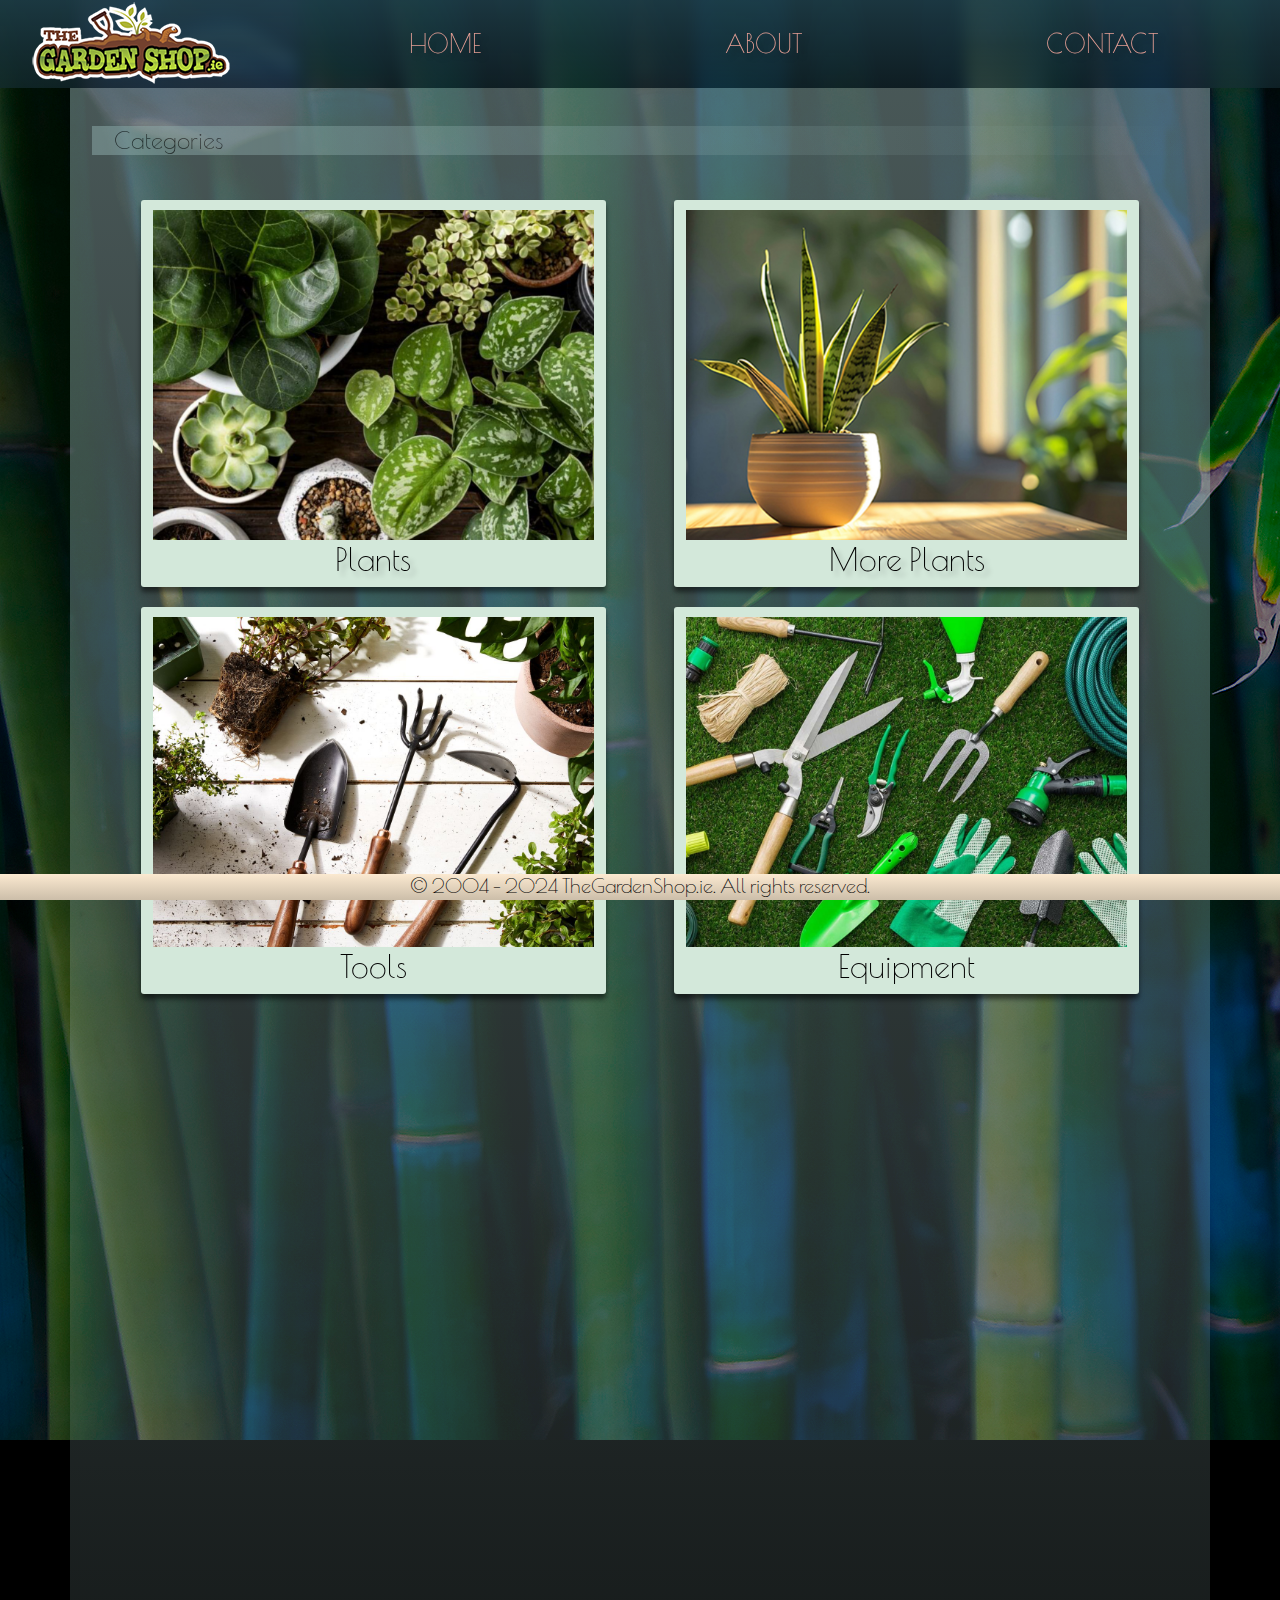
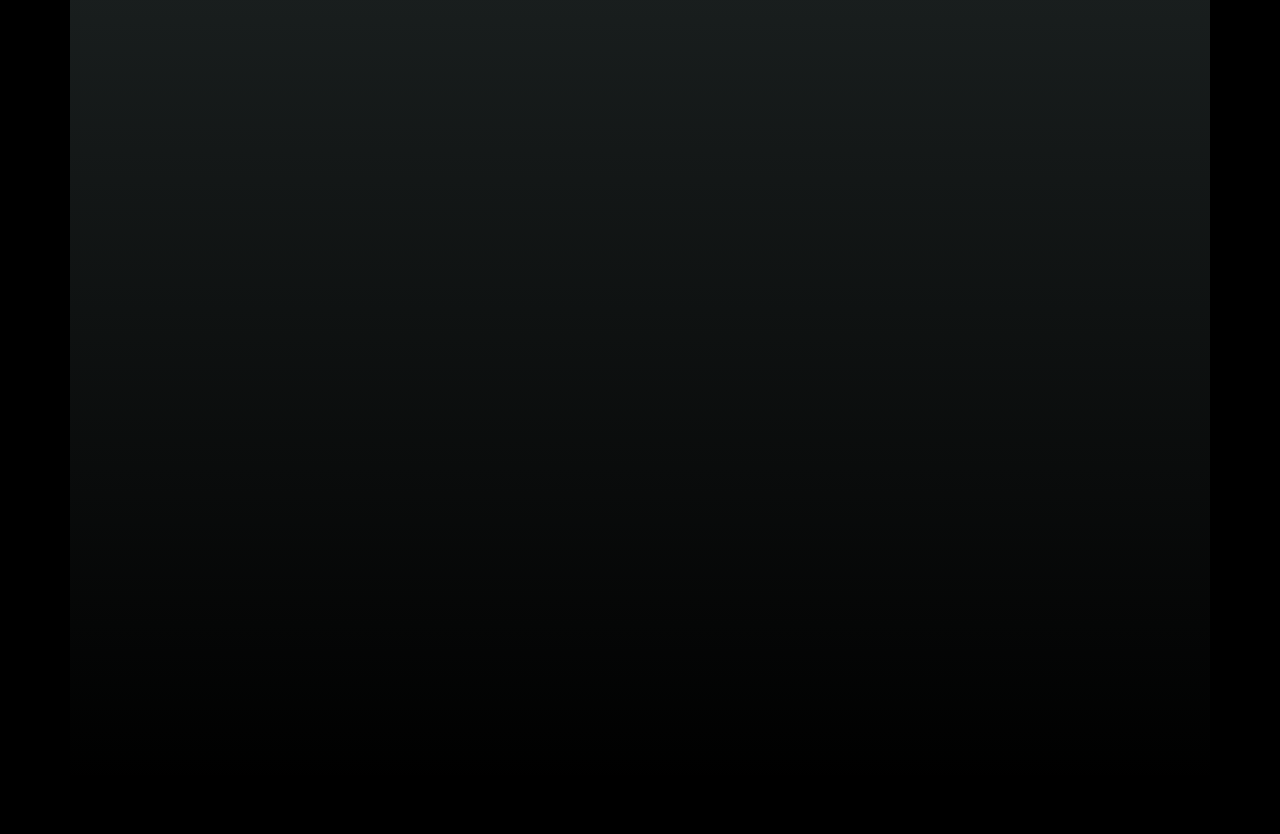
<file: index.html>
<!DOCTYPE html>
<html>
	<head>
		<meta http-equiv="content-type" content="text/html; charset=UTF-8">
		<meta charset="utf-8">
		<meta name="viewport" content="width=device-width">
		
		<title>The Garden Shop - Home</title>
		<link href="https://cdn.jsdelivr.net/npm/bootstrap@5.3.3/dist/css/bootstrap.min.css" rel="stylesheet" integrity="sha384-QWTKZyjpPEjISv5WaRU9OFeRpok6YctnYmDr5pNlyT2bRjXh0JMhjY6hW+ALEwIH" crossorigin="anonymous">
		<script src="https://cdn.jsdelivr.net/npm/bootstrap@5.3.3/dist/js/bootstrap.bundle.min.js" integrity="sha384-YvpcrYf0tY3lHB60NNkmXc5s9fDVZLESaAA55NDzOxhy9GkcIdslK1eN7N6jIeHz" crossorigin="anonymous"></script>
		<link rel="stylesheet" href="style/style.css"/>
		
		<link rel="preconnect" href="https://fonts.googleapis.com">
		<link rel="preconnect" href="https://fonts.gstatic.com" crossorigin>
		<link href="https://fonts.googleapis.com/css2?family=Alumni+Sans+Pinstripe:ital@0;1&family=Poiret+One&display=swap" rel="stylesheet">
	</head>
	<body>
	
		<img class="background show" src="images/bg/background2.jpg" alt="Background" id="fixedpos"/>
		
		<div class="container">
			
			<div class="row header" id="fixedpos">
				<div class="col-lg-2 show" id="logo">
					<img src="images/logo.png" alt="Logo"/>
					<!--<h1>LOGO</h1>-->
				</div>

				<div class="col-lg-9" id="navbar">
					<div class="link"><a class="link" href="index.html">HOME</a></div>
					<div class="link"><a class="link" href="about/about.html">ABOUT</a></div>
					<div class="link"><a class="link" href="contact/contact.html">CONTACT</a></div>
					<!--<h1>NAVBAR</h1>-->
				</div>
			</div>
			
			<div class="col-lg show headline">
				<h4 id="headline_text">Categories</h4>
			</div>
			
			<div class="row sublink" id="content">
				
				<div class="col-lg-5 show" id="columns">
					<a class="link product" href="plants/plants.html">
						<img class="product" src="images/sublinks/3.jpg" alt="Topdown Ciew of Plants"/>
						<h2>Plants</h2>
					</a>
				</div>	
				
				<div class="col-lg-5 show" id="columns">
					<a class="link product" href="plants/plants.html">
						<img class="product" src="images/sublinks/4.jpg" alt="A Single Potted Plant"/>
						<h2>More Plants</h2>
					</a>
				</div>
				
				<div class="col-lg-5 show" id="columns">
					<img class="product" src="images/sublinks/1.jpg" alt="Trowel, Spork, Knife"/>
					<h2>Tools</h2>
				</div>
				
				<div class="col-lg-5 show" id="columns">
					<img class="product" src="images/sublinks/2.jpg" alt="Various Garden Tools"/>
					<h2>Equipment</h2>
				</div>
			
			</div>
			
			<div class="warning">
				<h1><b>Your screen resolution is too low to view images on this webpage.</b></h1>
			</div>
			
			<div class="row footer" id="fixedpos">
			
				<div class="col-lg-12 show" id="footer_bar">
					<h5>© 2004 - 2024 TheGardenShop.ie. All rights reserved. </h5>
				</div>
			
			</div>
			
		</div>
	</body>

</html>
</file>
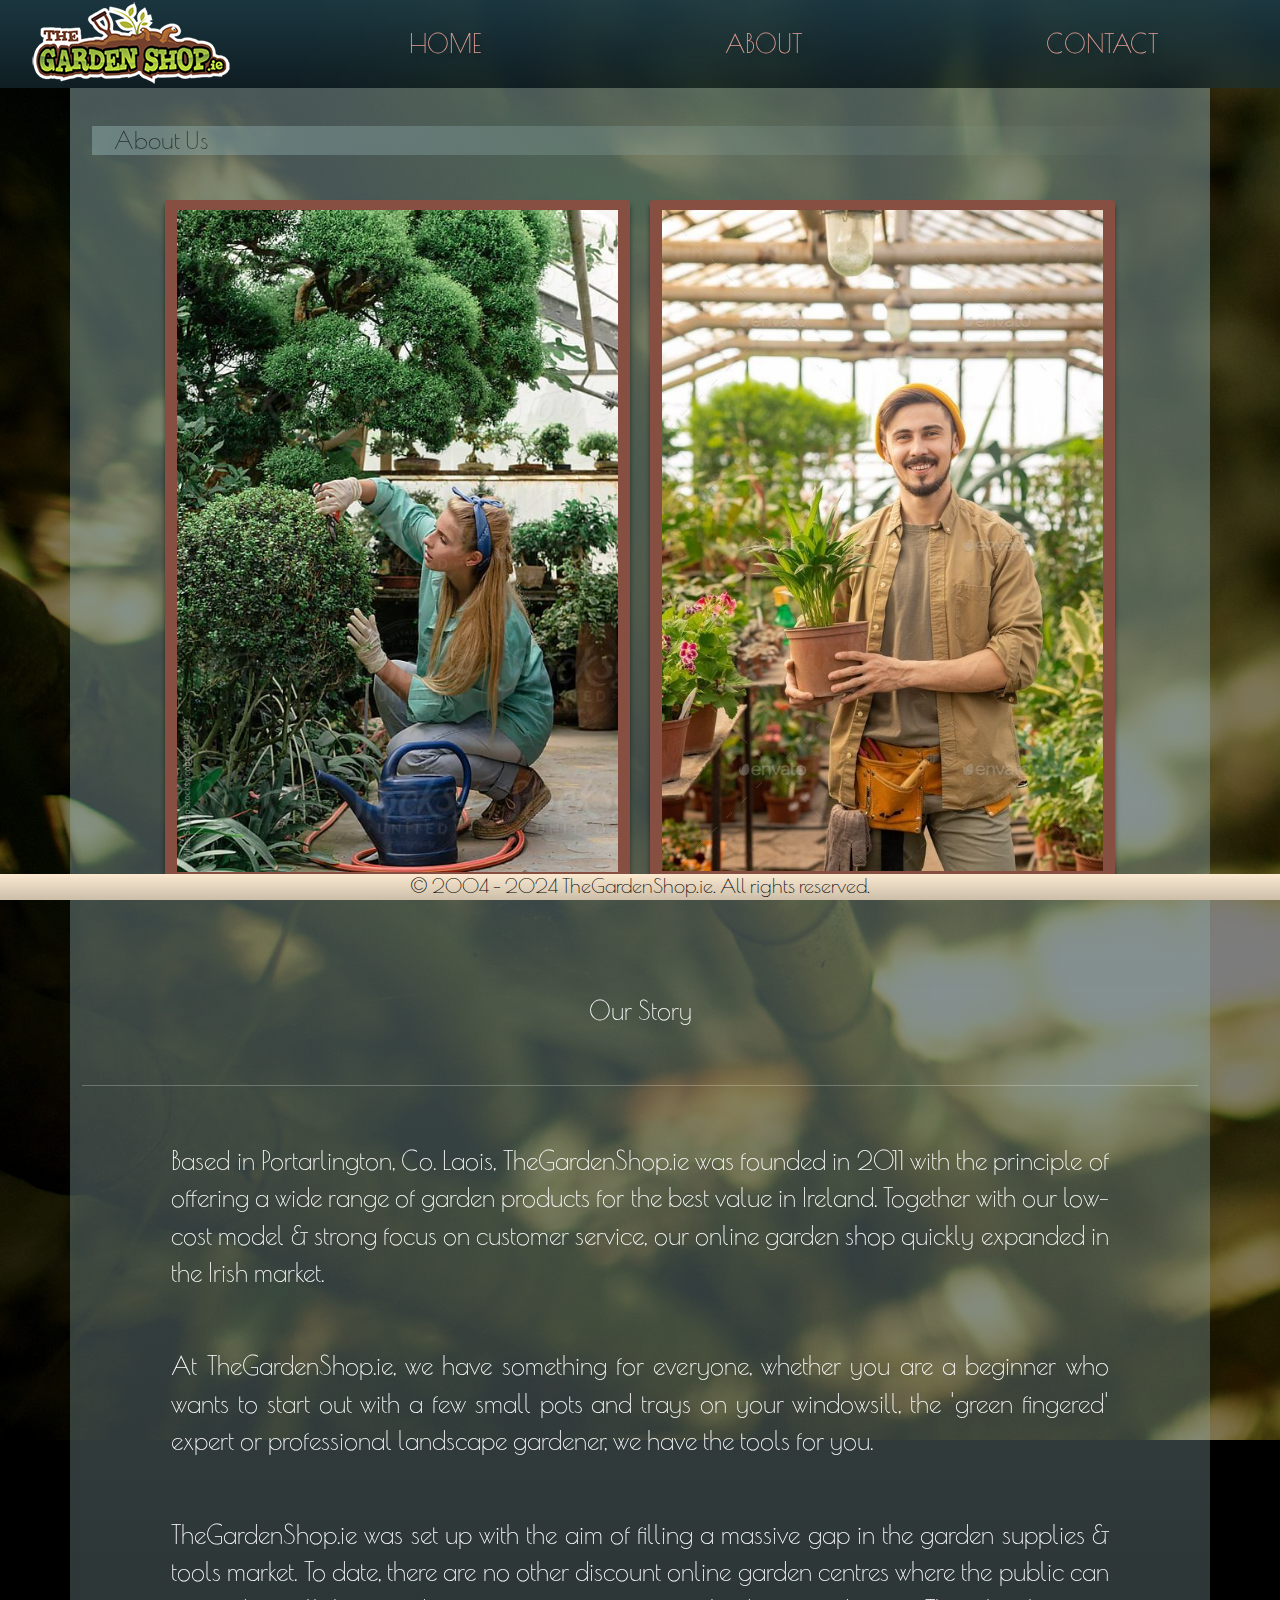
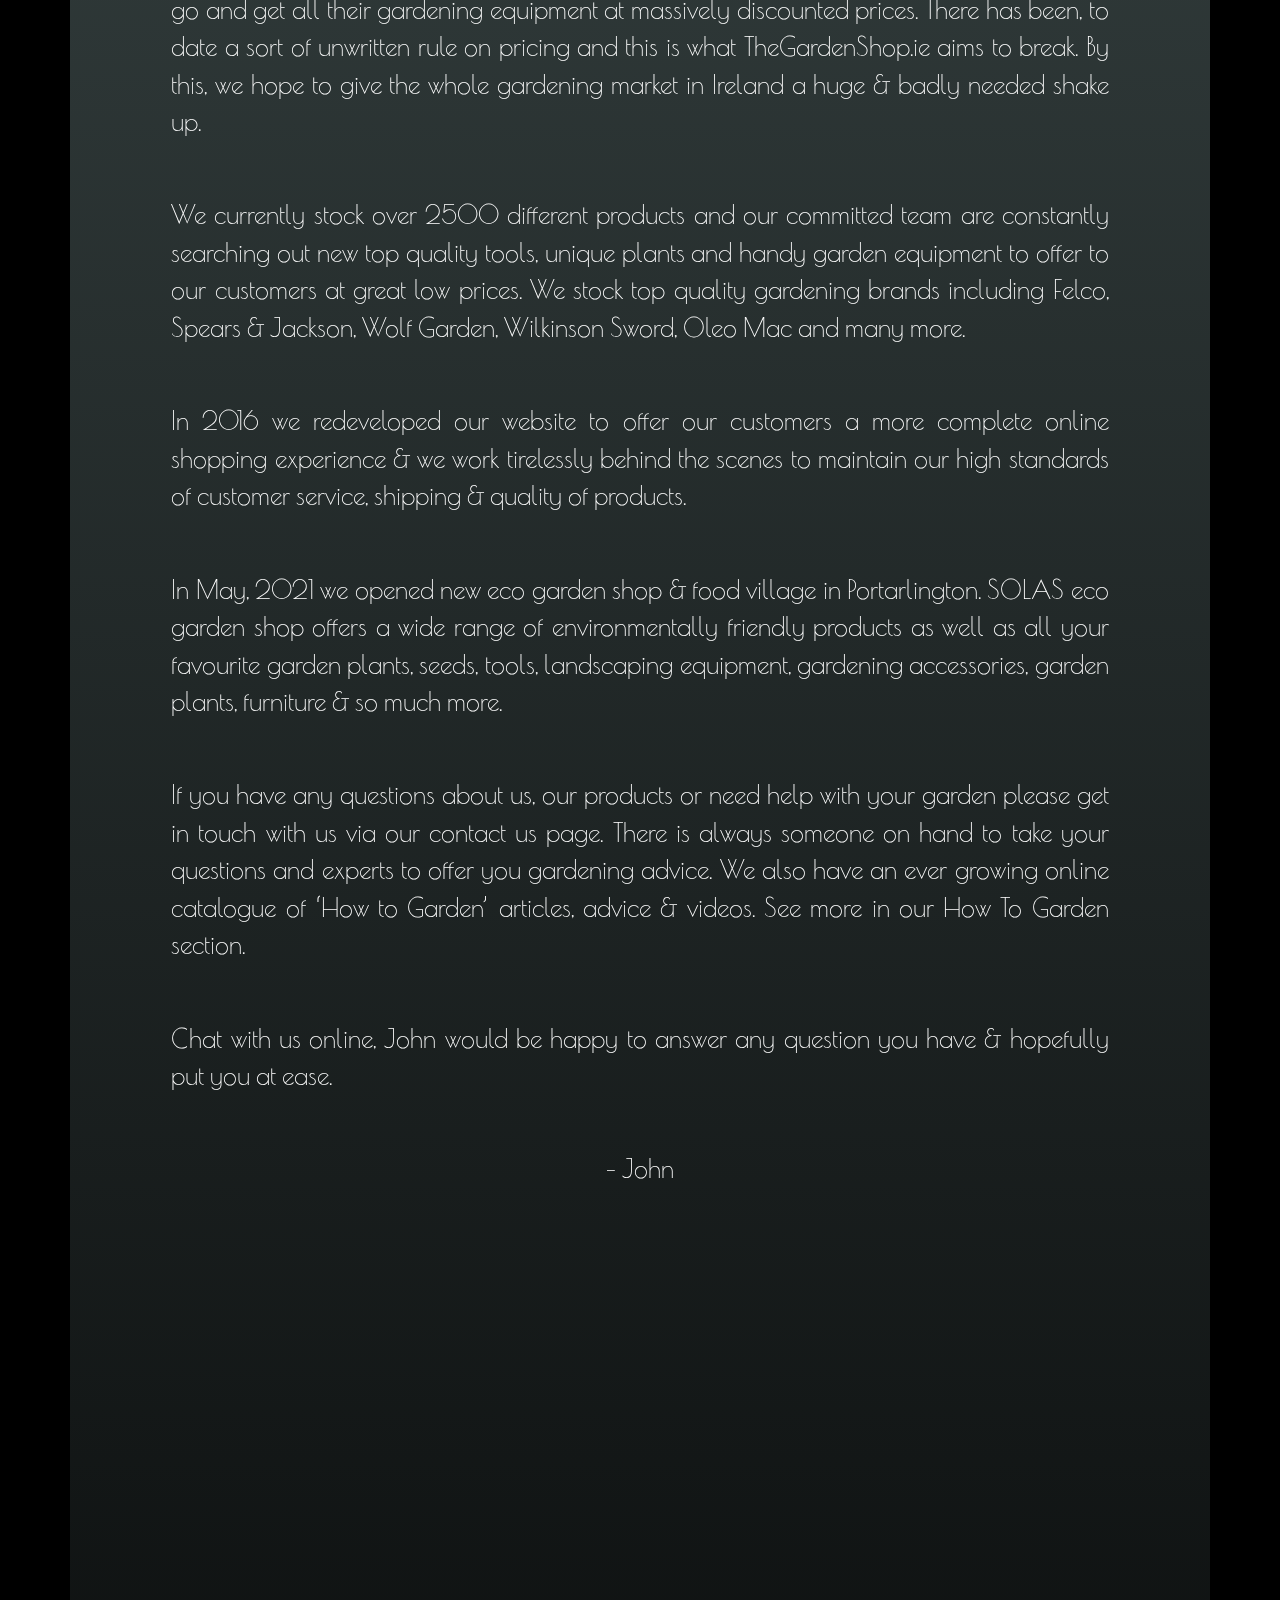
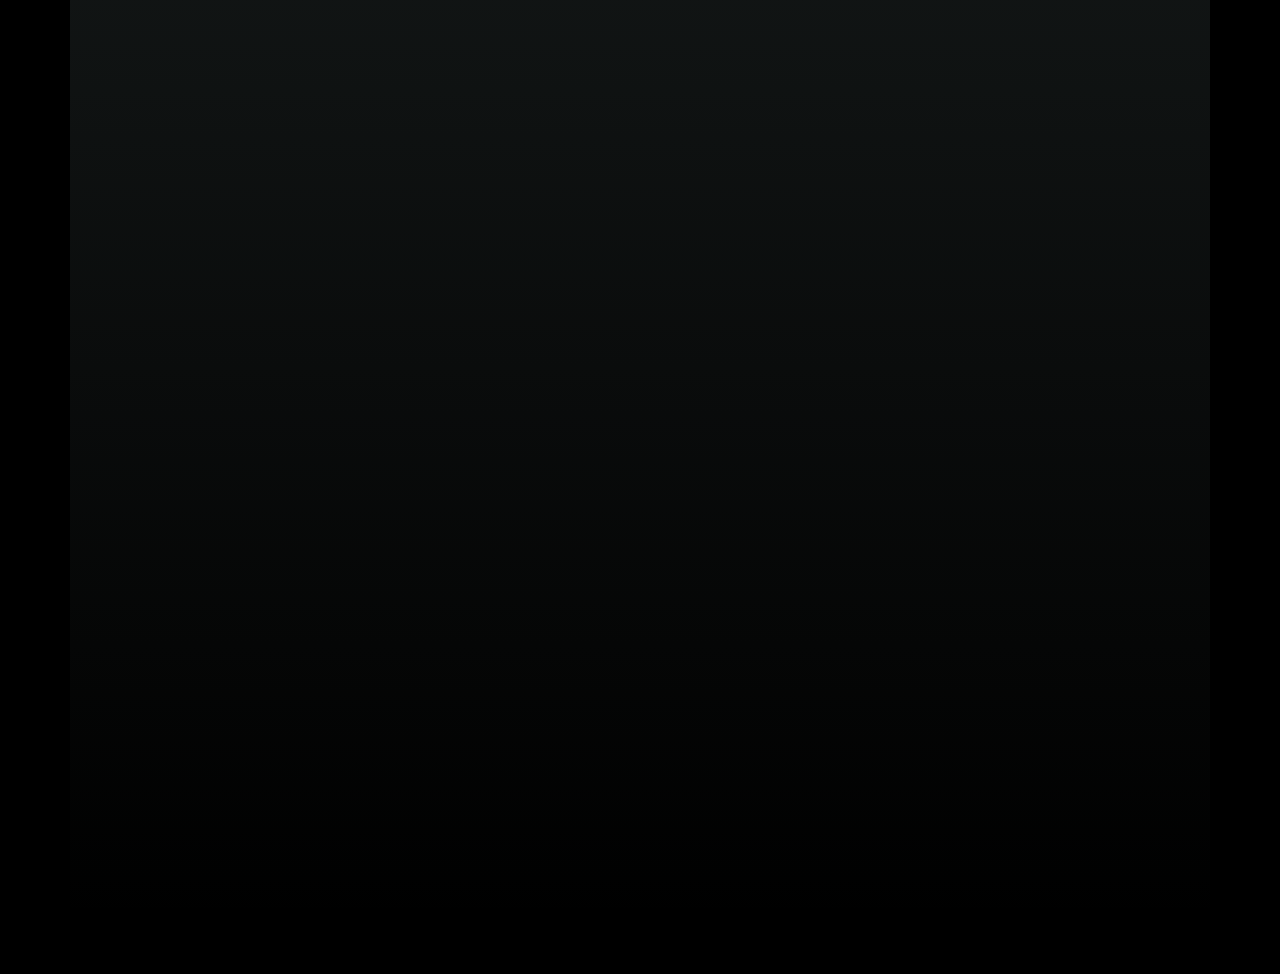
<file: about/about.html>
<!DOCTYPE html>
<html>
	<head>
		<title>The Garden Shop - About</title>
		<link href="https://cdn.jsdelivr.net/npm/bootstrap@5.3.3/dist/css/bootstrap.min.css" rel="stylesheet" integrity="sha384-QWTKZyjpPEjISv5WaRU9OFeRpok6YctnYmDr5pNlyT2bRjXh0JMhjY6hW+ALEwIH" crossorigin="anonymous">
		<script src="https://cdn.jsdelivr.net/npm/bootstrap@5.3.3/dist/js/bootstrap.bundle.min.js" integrity="sha384-YvpcrYf0tY3lHB60NNkmXc5s9fDVZLESaAA55NDzOxhy9GkcIdslK1eN7N6jIeHz" crossorigin="anonymous"></script>
		<link rel="stylesheet" href="../style/style.css"/>
		
		<link rel="preconnect" href="https://fonts.googleapis.com">
		<link rel="preconnect" href="https://fonts.gstatic.com" crossorigin>
		<link href="https://fonts.googleapis.com/css2?family=Alumni+Sans+Pinstripe:ital@0;1&family=Poiret+One&display=swap" rel="stylesheet">
	
	</head>
	<body>
	
		<img class="background show" src="../images/bg/background1.jpg" alt="Background" id="fixedpos"/>
		
		<div class="container">
			
			<div class="row header" id="fixedpos">
				<div class="col-lg-2 show" id="logo">
					<img src="../images/logo.png" alt="Logo"/>
					<!--<h1>LOGO</h1>-->
				</div>

				<div class="col-lg-9" id="navbar">
					<div class="link"><a class="link" href="../index.html">HOME</a></div>
					<div class="link"><a class="link" href="about.html">ABOUT</a></div>
					<div class="link"><a class="link" href="../contact/contact.html">CONTACT</a></div>
					<!--<h1>NAVBAR</h1>-->
				</div>
			</div>
			
			<div class="col-lg show headline">
				<h4 id="headline_text">About Us</h4>
			</div>
			
			<div class="row" id="about_content">
				<div class="col-lg-5 show" id="about_col">
					<img class="product about" src="../images/about/1.jpg" alt="Woman Gardening"/>
				</div>
				
				<div class="col-lg-5 show" id="about_col">
					<img class="product about" src="../images/about/2.jpg" alt="Woman Gardening"/>
				</div>	
			</div>
			
			<div>
				<p class="paragraph">
				Our Story
				</p>
				<hr>
				<p class="paragraph" align="justify">
					Based in Portarlington, Co. Laois, TheGardenShop.ie was founded in 2011 with the principle of offering a wide range of garden products for the best value in Ireland. Together with our low-cost model & strong focus on customer service, our online garden shop quickly expanded in the Irish market.
				</p>
				<p class="paragraph" align="justify">
					At TheGardenShop.ie, we have something for everyone, whether you are a beginner who wants to start out with a few small pots and trays on your windowsill, the 'green fingered' expert or professional landscape gardener, we have the tools for you. 
				</p>
				<p class="paragraph" align="justify">
					TheGardenShop.ie was set up with the aim of filling a massive gap in the garden supplies & tools market. To date, there are no other discount online garden centres where the public can go and get all their gardening equipment at massively discounted prices. There has been, to date a sort of unwritten rule on pricing and this is what TheGardenShop.ie aims to break. By this, we hope to give the whole gardening market in Ireland a huge & badly needed shake up. 
				</p>
				<p class="paragraph" align="justify">
					We currently stock over 2500 different products and our committed team are constantly searching out new top quality tools, unique plants and handy garden equipment to offer to our customers at great low prices. We stock top quality gardening brands including Felco, Spears & Jackson, Wolf Garden, Wilkinson Sword, Oleo Mac and many more. 
				</p>
				<p class="paragraph" align="justify">
					In 2016 we redeveloped our website to offer our customers a more complete online shopping experience & we work tirelessly behind the scenes to maintain our high standards of customer service, shipping & quality of products. 
				</p>
				<p class="paragraph" align="justify">
					In May, 2021 we opened new eco garden shop & food village in Portarlington. SOLAS eco garden shop offers a wide range of environmentally friendly products as well as all your favourite garden plants, seeds, tools, landscaping equipment, gardening accessories, garden plants, furniture & so much more. 
				</p>
				<p class="paragraph" align="justify">
					If you have any questions about us, our products or need help with your garden please get in touch with us via our contact us page. There is always someone on hand to take your questions and experts to offer you gardening advice. We also have an ever growing online catalogue of ‘How to Garden’ articles, advice & videos. See more in our How To Garden section. 
				</p>
				<p class="paragraph" align="justify">
					Chat with us online, John would be happy to answer any question you have & hopefully put you at ease.
				</p>
				<p  class="paragraph" align="center">
				- John
				</p>
			</div>
			
			<div class="warning">
				<h1><b>Your screen resolution is too low to view images on this webpage.</b></h1>
			</div>
			
			<div class="row footer" id="fixedpos">
			
				<div class="col-lg-12 show" id="footer_bar">
					<h5>© 2004 - 2024 TheGardenShop.ie. All rights reserved. </h5>
				</div>
			
			</div>
			
		</div>
	</body>
</html>
</file>
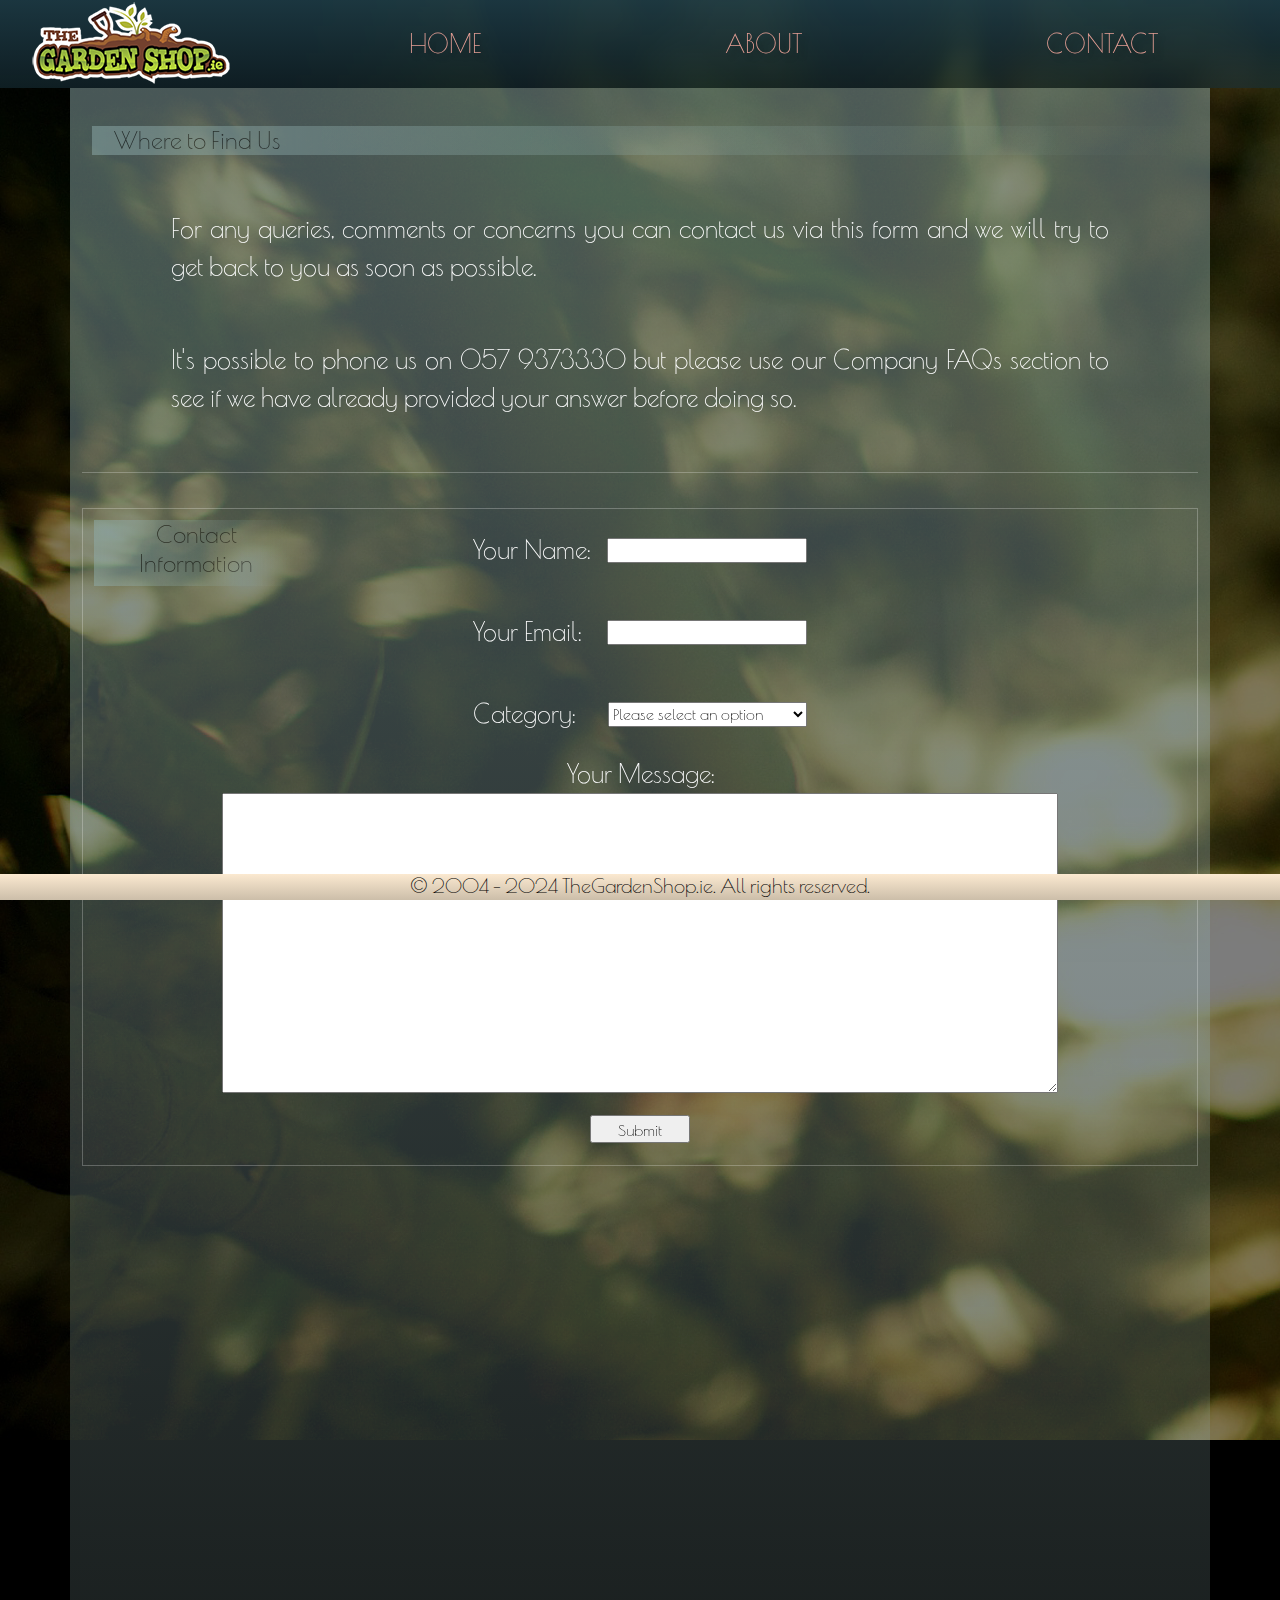
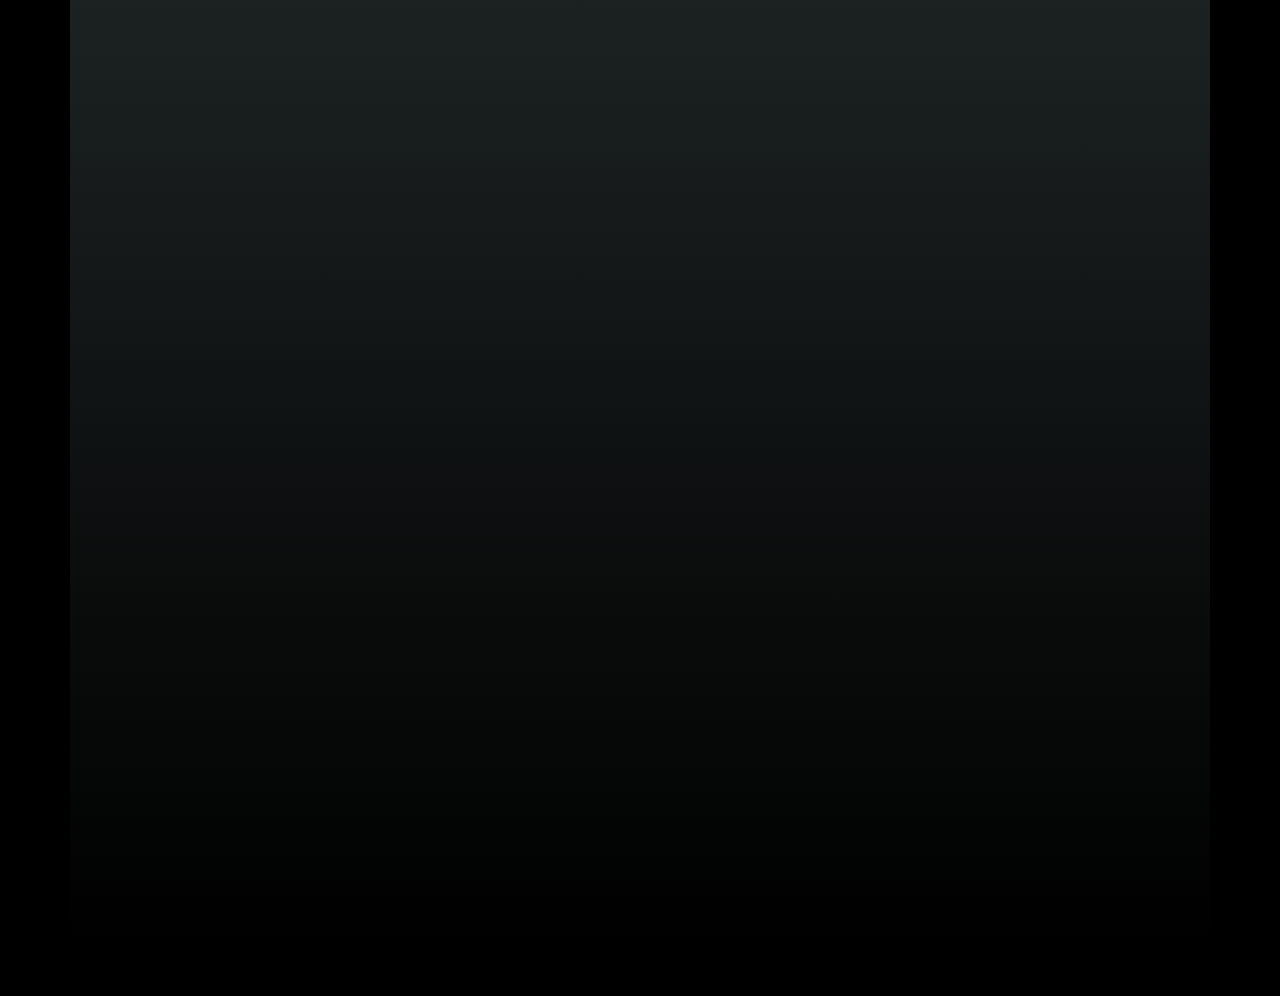
<file: contact/contact.html>
<!DOCTYPE html>
<html>
	<head>
		<meta http-equiv="content-type" content="text/html; charset=UTF-8">
		<meta charset="utf-8">
		<meta name="viewport" content="width=device-width">
		
		<title>The Garden Shop - Contact</title>
		<link href="https://cdn.jsdelivr.net/npm/bootstrap@5.3.3/dist/css/bootstrap.min.css" rel="stylesheet" integrity="sha384-QWTKZyjpPEjISv5WaRU9OFeRpok6YctnYmDr5pNlyT2bRjXh0JMhjY6hW+ALEwIH" crossorigin="anonymous">
		<script src="https://cdn.jsdelivr.net/npm/bootstrap@5.3.3/dist/js/bootstrap.bundle.min.js" integrity="sha384-YvpcrYf0tY3lHB60NNkmXc5s9fDVZLESaAA55NDzOxhy9GkcIdslK1eN7N6jIeHz" crossorigin="anonymous"></script>
		<link rel="stylesheet" href="../style/style.css"/>
		
		<link rel="preconnect" href="https://fonts.googleapis.com">
		<link rel="preconnect" href="https://fonts.gstatic.com" crossorigin>
		<link href="https://fonts.googleapis.com/css2?family=Alumni+Sans+Pinstripe:ital@0;1&family=Poiret+One&display=swap" rel="stylesheet">
	
	</head>
	<body>
	
		<img class="background show" src="../images/bg/background1.jpg" alt="Background" id="fixedpos"/>
		
		<div class="container">
			
			<div class="row header" id="fixedpos">
				<div class="col-lg-2 show" id="logo">
					<img src="../images/logo.png" alt="Logo"/>
				</div>

				<div class="col-lg-9" id="navbar">
					<div class="link"><a class="link" href="../index.html">HOME</a></div>
					<div class="link"><a class="link" href="../about/about.html">ABOUT</a></div>
					<div class="link"><a class="link" href="contact.html">CONTACT</a></div>
				</div>
			</div>
			
			<div class="col-lg show headline">
				<h4 id="headline_text">Where to Find Us</h4>
			</div>
			
			<div>
				<p class="paragraph" align="justify">
				For any queries, comments or concerns you can contact us via this form and we will try to get back to you as soon as possible.
				</p>
				<p class="paragraph" align="justify">
				It's possible to phone us on 057 9373330 but please use our Company FAQs section to see if we have already provided your answer before doing so.
				</p>
				<hr>
			</div>
			
			<div class="form_container" id="content">
				<div class="col-lg show headline" id="contact_headline">
					<h4 id="headline_text">Contact Information</h4>
				</div>
				<form>
					<div id="input">
						<label>Your Name:</label>
						<input type="text" required />
					</div>
					
					<div id="input">
						<label>Your Email:</label>
						<input type="email" required />					
					</div>
					
					<div id="input">
						<label>Category:</label>
						<select id="dropdown" required>
						  <option id="issue" value="">Please select an option</option>
						  <option id="issue" value="comments">General Comments</option>
						  <option id="issue" value="lostpackage">Lost Package</option>
						  <option id="issue" value="customerexperience">Customer Experience</option>
						  <option id="issue" value="brokendamaged">Broken or Damaged Goods</option>
						  <option id="issue" value="globalshipping">Global Shipping</option>
						  <option id="issue" value="shipping">General Shipping</option>
						</select>
					</div>
					
					<label>Your Message:</label>
					<textarea></textarea>
					<input id="submit" type="submit" value="Submit" required />
				</form>
			</div>
			
			<div class="warning">
				<h1><b>Your screen resolution is too low to view images on this webpage.</b></h1>
			</div>
			
			<div class="row footer" id="fixedpos">
			
				<div class="col-lg-12 show" id="footer_bar">
					<h5>© 2004 - 2024 TheGardenShop.ie. All rights reserved. </h5>
				</div>
			
			</div>
			
		</div>
	</body>

</html>
</file>
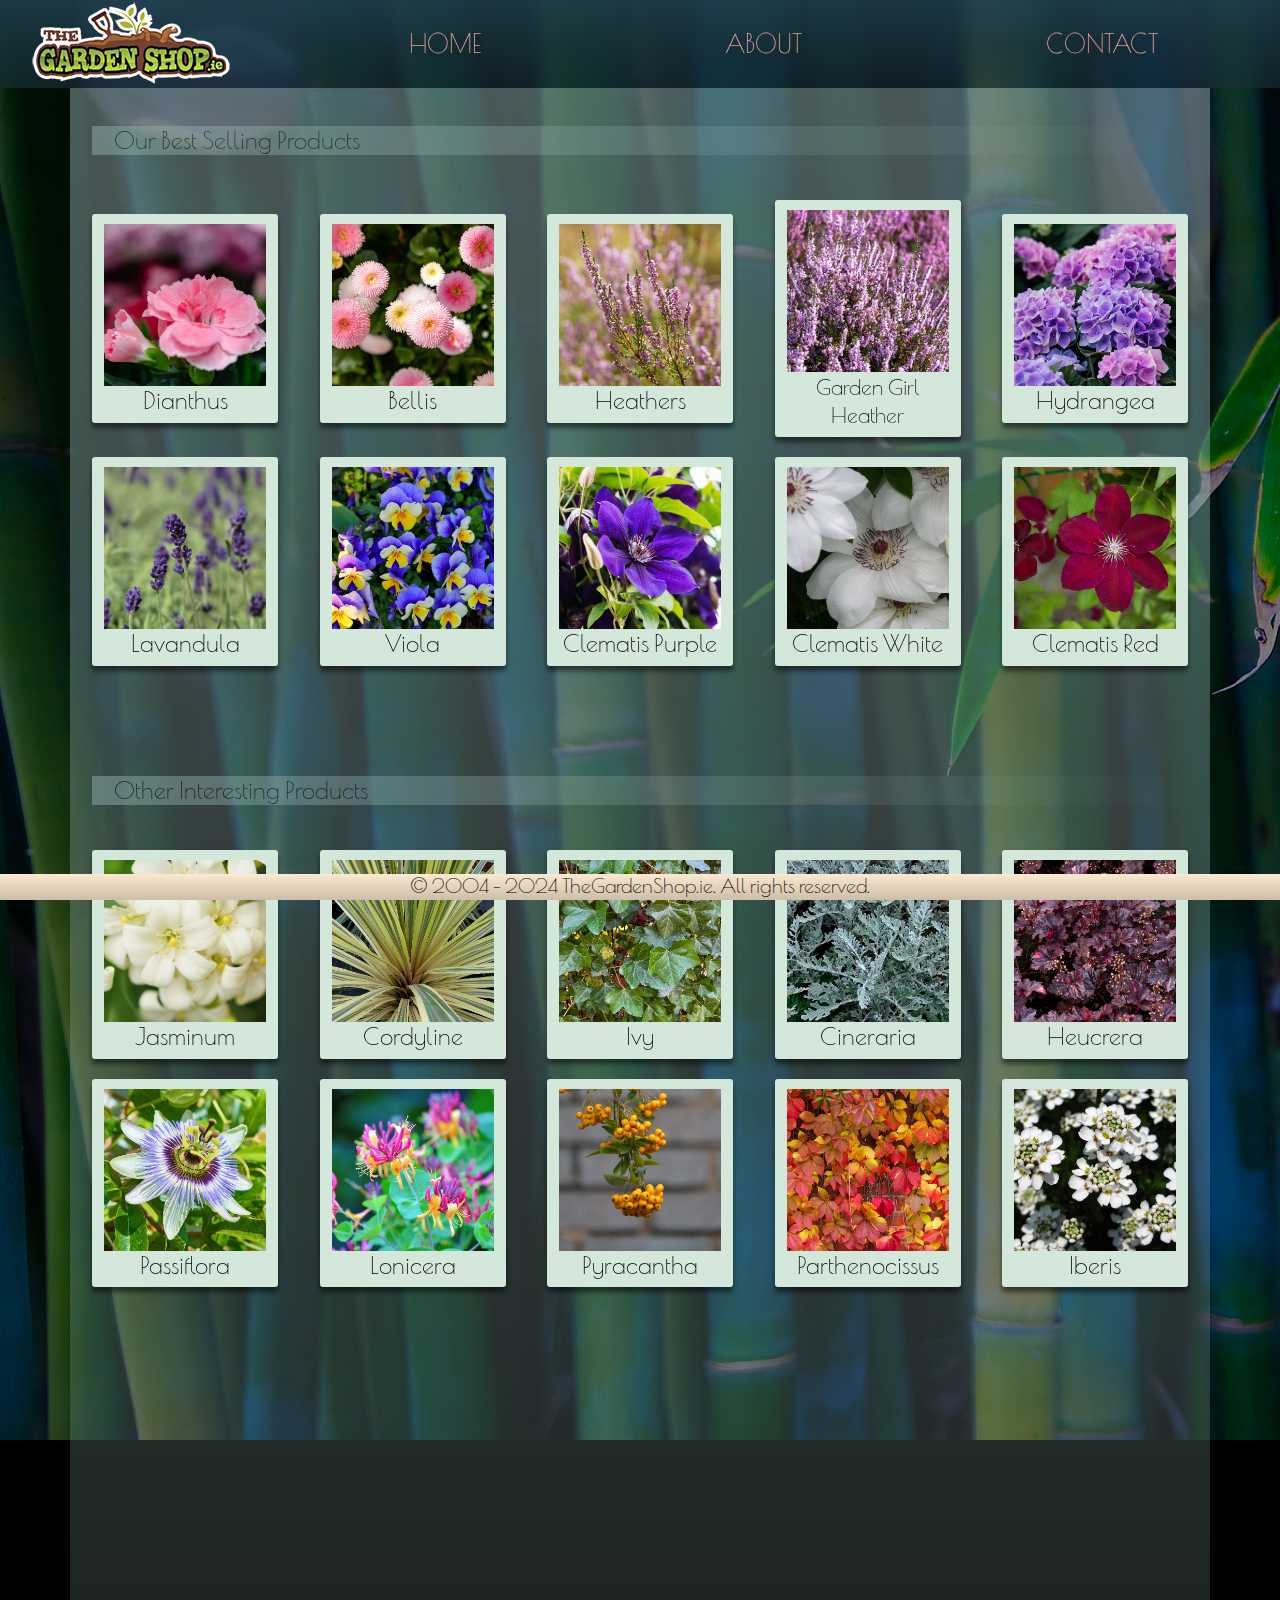
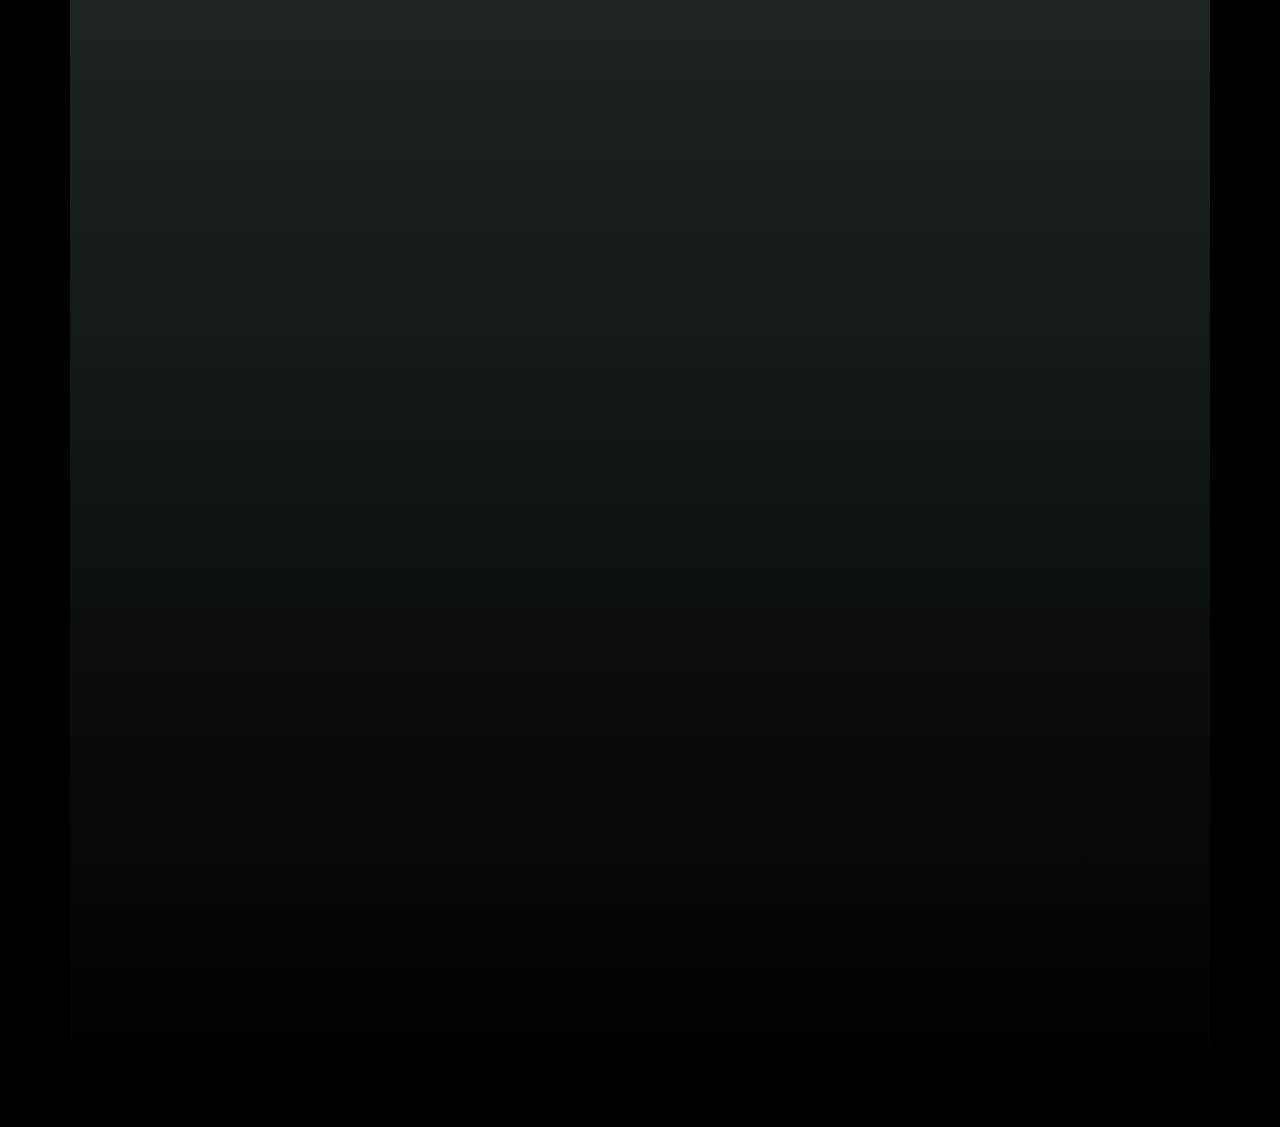
<file: plants/plants.html>
<!DOCTYPE html>
<html>
	<head>
		<title>The Garden Shop - Plants</title>
		<link href="https://cdn.jsdelivr.net/npm/bootstrap@5.3.3/dist/css/bootstrap.min.css" rel="stylesheet" integrity="sha384-QWTKZyjpPEjISv5WaRU9OFeRpok6YctnYmDr5pNlyT2bRjXh0JMhjY6hW+ALEwIH" crossorigin="anonymous">
		<script src="https://cdn.jsdelivr.net/npm/bootstrap@5.3.3/dist/js/bootstrap.bundle.min.js" integrity="sha384-YvpcrYf0tY3lHB60NNkmXc5s9fDVZLESaAA55NDzOxhy9GkcIdslK1eN7N6jIeHz" crossorigin="anonymous"></script>
		<link rel="stylesheet" href="../style/style.css"/>
		
		<link rel="preconnect" href="https://fonts.googleapis.com">
		<link rel="preconnect" href="https://fonts.gstatic.com" crossorigin>
		<link href="https://fonts.googleapis.com/css2?family=Alumni+Sans+Pinstripe:ital@0;1&family=Poiret+One&display=swap" rel="stylesheet">
	
	</head>
	<body>
	
		<img class="background show" src="../images/bg/background2.jpg" alt="Background" id="fixedpos"/>
		
		<div class="container">
			
			<div class="row header" id="fixedpos">
				<div class="col-lg-2 show" id="logo">
					<img src="../images/logo.png" alt="Logo"/>
					<!--<h1>LOGO</h1>-->
				</div>

				<div class="col-lg-9" id="navbar">
					<div class="link"><a class="link" href="../index.html">HOME</a></div>
					<div class="link"><a class="link" href="../about/about.html">ABOUT</a></div>
					<div class="link"><a class="link" href="../contact/contact.html">CONTACT</a></div>
					<!--<h1>NAVBAR</h1>-->
				</div>
			</div>
			
			<div class="col-lg show headline">
				<h4 id="headline_text">Our Best Selling Products</h4>
			</div>
			
			<div class="row" id="content">
				
				<div class="col-lg-2 show" id="columns">
					<img class="product" src="../images/products/1.jpg" alt="Dianthus"/>
					<h4>Dianthus</h4>
				</div>
				
				<div class="col-lg-2 show" id="columns">
					<img class="product" src="../images/products/2.jpg" alt="Bellis"/>
					<h4>Bellis</h4>
				</div>
				
				<div class="col-lg-2 show" id="columns">
					<img class="product" src="../images/products/3.jpg" alt="Heathers"/>
					<h4>Heathers</h4>
				</div>
				
				<div class="col-lg-2 show" id="columns">
					<img class="product" src="../images/products/4.jpg" alt="Garden Girl Heather"/>
					<h4><span style="font-size:90%;">Garden Girl Heather</span></h4>
				</div>
							
				<div class="col-lg-2 show" id="columns">
					<img class="product" src="../images/products/5.jpg" alt="Hydrangea"/>
					<h4>Hydrangea</h4>
				</div>
							
				<div class="col-lg-2 show" id="columns">
					<img class="product" src="../images/products/6.jpg" alt="Lavandula"/>
					<h4>Lavandula</h4>
				</div>
							
				<div class="col-lg-2 show" id="columns">
					<img class="product" src="../images/products/7.jpg" alt="Viola"/>
					<h4>Viola</h4>
				</div>
							
				<div class="col-lg-2 show" id="columns">
					<img class="product" src="../images/products/8.jpg" alt="Clematis Purple"/>
					<h4>Clematis Purple</h4>
				</div>
							
				<div class="col-lg-2 show" id="columns">
					<img class="product" src="../images/products/9.jpg" alt="Clematis White"/>
					<h4>Clematis White</h4>
				</div>
							
				<div class="col-lg-2 show" id="columns">
					<img class="product" src="../images/products/10.jpg" alt="Clematis Red"/>
					<h4>Clematis Red</h4>
				</div>
				
			</div>
			
			<div class="col-lg show headline">
				<h4 id="headline_text">Other Interesting Products</h4>
			</div>
			
			<div class="row" id="content">
							
				<div class="col-lg-2 show" id="columns">
					<img class="product" src="../images/products/11.jpg" alt="Jasminum"/>
					<h4>Jasminum</h4>
				</div>
							
				<div class="col-lg-2 show" id="columns">
					<img class="product" src="../images/products/12.jpg" alt="Cordyline"/>
					<h4>Cordyline</h4>
				</div>
							
				<div class="col-lg-2 show" id="columns">
					<img class="product" src="../images/products/13.jpg" alt="Ivy"/>
					<h4>Ivy</h4>
				</div>
							
				<div class="col-lg-2 show" id="columns">
					<img class="product" src="../images/products/14.jpg" alt="Cineraria"/>
					<h4>Cineraria</h4>
				</div>
							
				<div class="col-lg-2 show" id="columns">
					<img class="product" src="../images/products/15.jpg" alt="Heucrera"/>
					<h4>Heucrera</h4>
				</div>
							
				<div class="col-lg-2 show" id="columns">
					<img class="product" src="../images/products/16.jpg" alt="Passiflora"/>
					<h4>Passiflora</h4>
				</div>
							
				<div class="col-lg-2 show" id="columns">
					<img class="product" src="../images/products/17.jpg" alt="Lonicera"/>
					<h4>Lonicera</h4>
				</div>
							
				<div class="col-lg-2 show" id="columns">
					<img class="product" src="../images/products/18.jpg" alt="Pyracantha"/>
					<h4>Pyracantha</h4>
				</div>
							
				<div class="col-lg-2 show" id="columns">
					<img class="product" src="../images/products/19.jpg" alt="Parthenocissus"/>
					<h4>Parthenocissus</h4>
				</div>
							
				<div class="col-lg-2 show" id="columns">
					<img class="product" src="../images/products/20.jpg" alt="Iberis"/>
					<h4>Iberis</h4>
				</div>
						
			</div >
			
			<div class="warning">
				<h1><b>Your screen resolution is too low to view images on this webpage.</b></h1>
			</div>
			
			<div class="row footer" id="fixedpos">
			
				<div class="col-lg-12 show" id="footer_bar">
					<h5>© 2004 - 2024 TheGardenShop.ie. All rights reserved. </h5>
				</div>
			
			</div>
			
		</div>
	</body>
</html>
</file>
<file: style/style.css>
.poiret-one-regular {
  font-family: "Poiret One", sans-serif;
  font-weight: 400;
  font-style: normal;
}

body{
	background-color: black;
	text-align: center;
	color: white;
	font-family: "Poiret One", sans-serif;
	margin-bottom: 50px;
	margin-top: 88px;
}

label{
	font-size: 25px;
}

hr{
	position: relative;
	opacity: 0.25;
}

form{
	display: flex;
	flex-direction: column;
}

.form_container{
	position: relative;
	border: 1px solid rgba(255, 255, 255, 0.25);
}

#submit, select{
	vertical-align: center;
	font-size: 16px;
	width: 100px;
	height: 28px;
	margin: auto;
	margin-bottom: 2%;
}

select{
	margin: auto;
	margin-left: 10%;
	width: 300px;
}

#contact_headline{
	position: absolute;
	margin: auto;
	margin-left: 1%;
	margin-top: 1%;
}

input, textarea{
	font-size:20px;
}

input, #dropdown{
	width:60%;
	height:25px;
}

#dropdown{
	margin-right: 0px;
}

textarea{
	width:75%;
	height:300px;
	margin: auto;
	margin-bottom: 2%;
}

#input{
	display: flex;
	justify-content: space-between;
	align-items: center;
	margin-left: 35%;
	margin-right: 35%;
	margin-bottom: 2%;
	margin-top: 2%;
	
}

#message{
	display: flex;
	flex-direction: column;
	justify-content: center;
}

.paragraph{
	margin-left: 8%;
	margin-right: 8%;
	margin-top: 5%;
	margin-bottom: 5%;
	font-size: 25px;
	color: white;
	flex-direction: column;
}

.container{
	z-index: 2;
	position: relative;
	background-color: rgba(0,0,0,0);
	background-image: linear-gradient(rgba(144, 174, 173, 0.5), rgba(0,0,0,0));
	padding-bottom: 100%;
	padding-top: 1%;
}

.background{
	z-index: 1;
	position: absolute;
	min-height: 100%;
	min-width: 100%;
	height: auto;
	top: 0;
	bottom: 0;
	opacity: 0.5;
}

.warning{
	display: none;
}

.show{
	background-color: white;
	color: black;
}

.row{
	justify-content:space-between;
}

.link{
	background-color: rgba(0,0,0,0);
	color: #e69f95;
	text-decoration: none;
	text-shadow: rgba(0,0,0,0.25) 5px 5px 5px;
}

.link:hover{
	text-shadow: rgba(0,0,0,0.25) 5px 5px 5px, rgba(255,255,255,0.75) 0px 0px 10px;
}

.link:active{
	text-shadow: rgba(0,0,0,0.25) 5px 5px 5px, rgba(255,255,255,1) 0px 0px 15px;
}

.product{
	padding-top: 10px;
	max-width: 100%;
	max-height: 100%;
	color: black;
}

.about{
	padding-bottom: 10px;
}

#content, #about_content{
	margin: auto;
	margin-top: 35px;
	margin-bottom: 100px;
	min-height: 50px;
	align-items: center;
	z-index: 3;
	position: relative;
}

#about_content{
	justify-content: center;
}

#columns, #about_col{
	border-radius: 3px;
	box-shadow: 0px 5px 5px rgba(0,0,0,0.5);
	margin: 10px;
}

#columns{
	background-color: #D3E8DA;
}

.sublink{
	display: flex;
	justify-content: space-evenly;
}

#about_col{
	background-color: #874F41;
}

#columns:hover{
	background-color: #99c9cc;
}

#logo{
	z-index: 11;
	width: 22%;
}

#navbar{
	z-index: 10;
	font-size: 25px;
	display: flex;
	justify-content:space-around;
	align-items: center;
	width: 78%;
}

#logo, #navbar{
	background-color: rgba(0, 0, 0, 0);
	background-image: linear-gradient(rgba(36, 72, 85, 0.75), rgba(36, 72, 85, 0.40));
}	

.header{
	backdrop-filter: blur(7px);
	z-index: 10;
	position: relative;
	top: 0;
	justify-content: center;
	background-image: linear-gradient(rgba(0,0,0,0.35), rgba(0,0,0,0.5), rgba(0,0,0,0.35));
}

.headline{
	margin: 10px;
	margin-top: 25px;
	border-radius: 0px;
	opacity: 0.5;
	background-color: rgba(0,0,0,0);
	background-image: linear-gradient(to right, rgb(144, 174, 173), rgba(0,0,0,0));
}

#headline_text{
	z-index: 3;
	position: relative;
	padding-left: 2%;
	display: flex;
	justify-content: flex-start;
}

.footer{
	z-index: 10;
	bottom: 0;
}

#footer_bar{
	background-image: linear-gradient(#FBE9D0, #ccbea9);
	display: flex;
	justify-content: center;
}

h5{
	margin: auto;
	margin-bottom: 2px;
}

#fixedpos{
	position: fixed;
	left: 0;
	right: 0;
}

@media only screen and (max-width: 480px){
	.header{
		flex-direction: column;
		align-items: center;
	}
	
	#content, #about_content{
		justify-content: center;
	}
	
	.link{
		margin-left: 2%;
	}
	
	.product{
		margin: auto;
	}
	
	#navbar{
		width: 100%;
		justify-content: space-evenly;
		background-color: rgba(0, 0, 0, 0);
		background-image: linear-gradient(rgba(36, 72, 85, 0.40), rgba(36, 72, 85, 0.40));
	}
	
	#logo{
		width: 100%;
	}
	
	body{
		margin-top: 125px;
		background-color: #102026;
	}
	
	#input{
		display: flex;
		flex-direction: column;
	}
	
	input, #dropdown{
		width: 200px;
	}
	
	#dropdown{
		margin: 1%;
	}
	
}

@media only screen and (max-width: 380px){
	body{
		margin-top: 0px;
	}
	
	.show{
		display: none;
	}
	
	.warning{
		position: absolute;
		display:block;
	}
}
</file>
